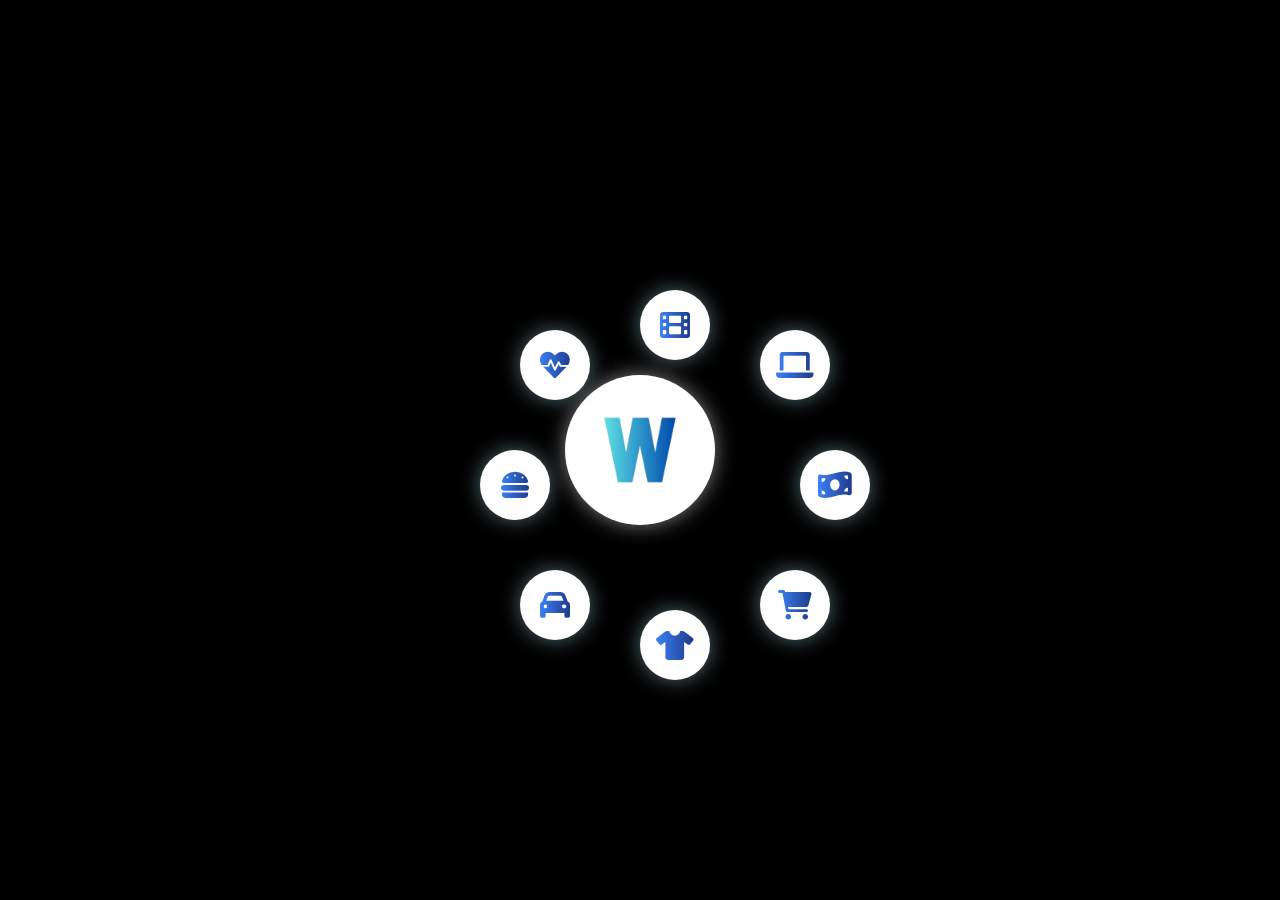
<file: animation.html>
<!DOCTYPE html>
<html lang="en">
	<head>
		<meta charset="UTF-8" />
		<meta name="viewport" content="width=device-width, initial-scale=1.0" />
		<title>Atomic Model with Rotating Icons</title>
		<!-- Include Font Awesome for Icons -->
		<link
			rel="stylesheet"
			href="https://cdnjs.cloudflare.com/ajax/libs/font-awesome/6.0.0-beta3/css/all.min.css"
		/>
		<style>
			body {
				display: flex;
				justify-content: center;
				align-items: center;
				height: 100vh;
				margin: 0;
				background-color: black;
			}

			.nucleus {
				width: 150px;
				height: 150px;
				display: flex;
				justify-content: center;
				align-items: center;
				border-radius: 50%;
				background-color: white; /* Set background color to white */
				box-shadow: 0 0 20px rgba(255, 255, 255, 0.5);
			}

			.electron-container {
				position: absolute;
				top: 50%;
				left: 50%;
				transform: translate(-50%, -50%);
				animation: spin 10s linear infinite;
			}

			.electron {
				width: 70px;
				height: 70px;
				display: flex;
				justify-content: center;
				align-items: center;
				border-radius: 50%;
				position: absolute;
				animation: electron-rotate 10s linear infinite,
					electron-glow 2s alternate infinite;
				background-color: white;
				box-shadow: 0 0 20px rgba(173, 216, 230, 0.5);
			}

			.electron i {
				font-size: 30px;
				background: linear-gradient(to right, #3b82f6, #1e3a8a);
				-webkit-background-clip: text;
				-webkit-text-fill-color: transparent;
			}

			/* Customize the position of the electrons below */
			.electron:nth-child(1) {
				top: -120px;
				left: 120px;
			}

			.electron:nth-child(2) {
				top: 0;
				left: 160px;
			}

			.electron:nth-child(3) {
				top: 120px;
				left: 120px;
			}

			.electron:nth-child(4) {
				top: 160px;
				left: 0;
			}

			.electron:nth-child(5) {
				top: 120px;
				left: -120px;
			}

			.electron:nth-child(6) {
				top: 0;
				left: -160px;
			}

			.electron:nth-child(7) {
				top: -120px;
				left: -120px;
			}

			.electron:nth-child(8) {
				top: -160px;
				left: 0;
			}

			@keyframes electron-rotate {
				0% {
					transform: translate(-50%, -50%) rotate(0deg);
				}
				100% {
					transform: translate(-50%, -50%) rotate(-360deg);
				}
			}

			@keyframes electron-glow {
				0% {
					box-shadow: 0 0 20px rgba(173, 216, 230, 0.5);
				}
				50% {
					box-shadow: 0 0 10px rgba(173, 216, 230, 0.5);
				}
				100% {
					box-shadow: 0 0 30px rgba(173, 216, 230, 0.5);
				}
			}

			@keyframes spin {
				0% {
					transform: rotate(0deg);
				}
				100% {
					transform: rotate(360deg);
				}
			}
		</style>
	</head>
	<body>
		<!-- Central Icon -->
		<div id="conternuc">
			<div class="nucleus">
				<img
					src="webdpro1.png"
					alt="Logo"
					style="width: 100px; height: 100px"
				/>
			</div>
		</div>

		<!-- Sector Icons as Electrons -->
		<div class="electron-container">
			<div class="electron"><i class="fas fa-laptop"></i></div>
			<div class="electron"><i class="fas fa-money-bill-wave"></i></div>
			<div class="electron"><i class="fas fa-shopping-cart"></i></div>
			<div class="electron"><i class="fas fa-tshirt"></i></div>
			<div class="electron"><i class="fas fa-car"></i></div>
			<div class="electron"><i class="fas fa-hamburger"></i></div>
			<div class="electron"><i class="fas fa-heartbeat"></i></div>
			<div class="electron"><i class="fas fa-film"></i></div>
		</div>
	</body>
</html>
</file>
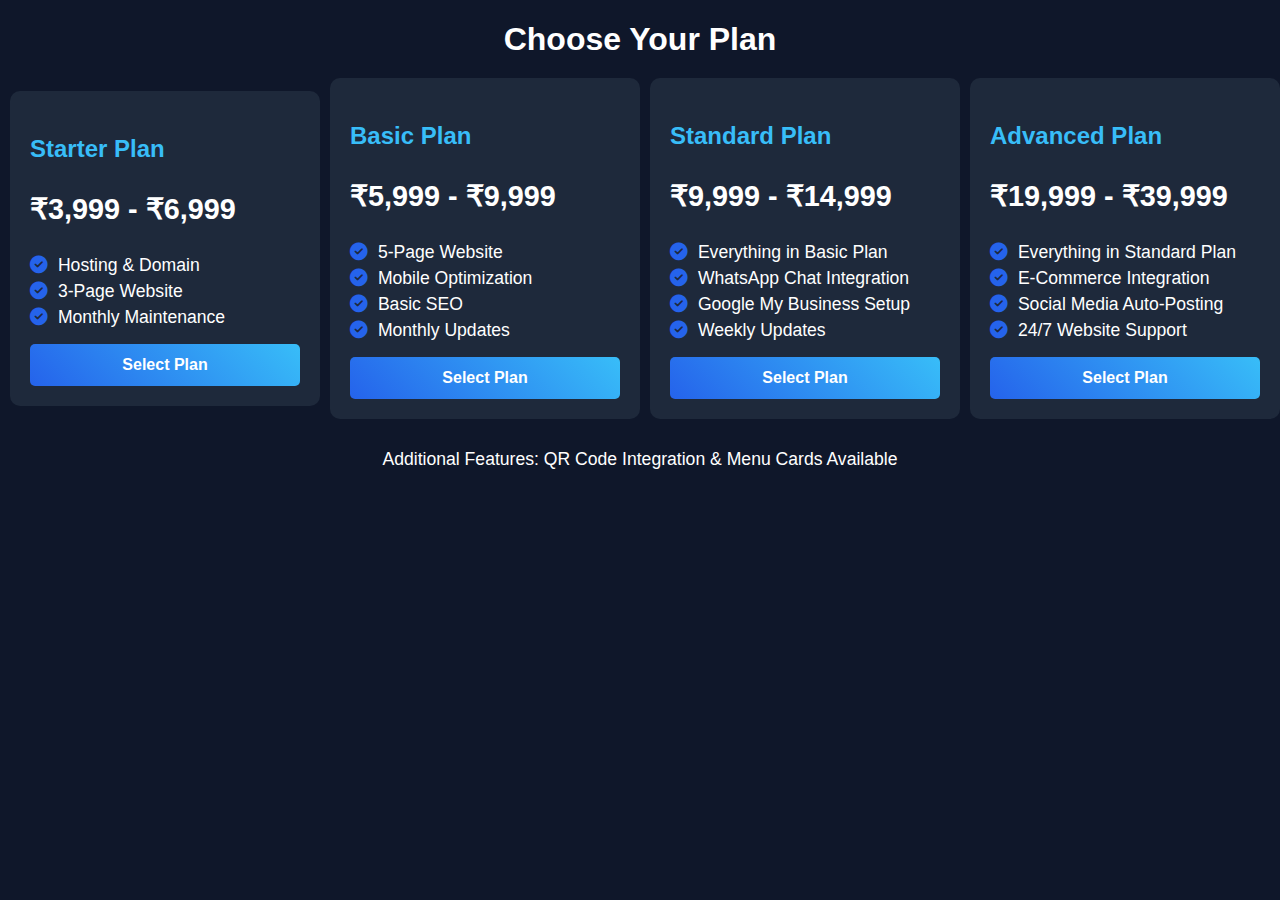
<file: plans.html>
<!DOCTYPE html>
<html lang="en">
<head>
    <meta charset="UTF-8">
    <meta name="viewport" content="width=device-width, initial-scale=1.0">
    <title>Choose Your Plan</title>
    <link rel="stylesheet" href="https://cdnjs.cloudflare.com/ajax/libs/font-awesome/6.0.0/css/all.min.css">
    <style>
        body {
            font-family: Arial, sans-serif;
            background-color: #0f172a;
            color: white;
            text-align: center;
            margin: 0;
            padding: 0;
        }
        .contain {
            padding: 20px;
        }
        h1 {
            margin-bottom: 10px;
        }
        .plans {
            display: flex;
            flex-direction: column;
            gap: 20px;
            align-items: center;
            padding: 10px;
        }
        .plan {
            background: #1e293b;
            border-radius: 10px;
            padding: 20px;
            width: 90%;
            max-width: 400px;
            text-align: left;
            transition: transform 0.3s ease-in-out, box-shadow 0.3s ease-in-out;
        }
        .plan:hover {
            transform: scale(1.05);
            box-shadow: 0 0 20px #38bdf8;
        }
        .plan h3 {
            color: #38bdf8;
            font-size: 1.5em;
        }
        .plan p {
            font-size: 1.8em;
            font-weight: bold;
        }
        .features {
            list-style: none;
            padding: 0;
        }
        .features li {
            margin: 5px 0;
            font-size: 1.1em;
        }
        .features li i {
            color: #2563eb;
            margin-right: 5px;
        }
        .select-btn {
            display: block;
            background: linear-gradient(45deg, #2563eb, #38bdf8);
            color: white;
            text-align: center;
            padding: 12px;
            border-radius: 5px;
            text-decoration: none;
            font-weight: bold;
            margin-top: 10px;
            transition: background 0.3s ease-in-out;
        }
        .select-btn:hover {
            background: linear-gradient(45deg, #38bdf8, #2563eb);
            box-shadow: 0 0 15px #38bdf8;
        }
        @media (min-width: 768px) {
            .plans {
                display: grid;
                grid-template-columns: repeat(2, 1fr);
                gap: 20px;
                justify-content: center;
            }
        }
        @media (min-width: 1025px) {
            .plans {
                grid-template-columns: repeat(4, 1fr);
            }
        }
    </style>
</head>
<body>
    <div class="container">
        <h1>Choose Your Plan</h1>
        <div class="plans">
            <div class="plan">
                <h3>Starter Plan</h3>
                <p>₹3,999 - ₹6,999</p>
                <ul class="features">
                    <li><i class="fas fa-check-circle"></i> Hosting & Domain</li>
                    <li><i class="fas fa-check-circle"></i> 3-Page Website</li>
                    <li><i class="fas fa-check-circle"></i> Monthly Maintenance</li>
                </ul>
                <a href="#" class="select-btn">Select Plan</a>
            </div>
            <div class="plan">
                <h3>Basic Plan</h3>
                <p>₹5,999 - ₹9,999</p>
                <ul class="features">
                    <li><i class="fas fa-check-circle"></i> 5-Page Website</li>
                    <li><i class="fas fa-check-circle"></i> Mobile Optimization</li>
                    <li><i class="fas fa-check-circle"></i> Basic SEO</li>
                    <li><i class="fas fa-check-circle"></i> Monthly Updates</li>
                </ul>
                <a href="#" class="select-btn">Select Plan</a>
            </div>
            <div class="plan">
                <h3>Standard Plan</h3>
                <p>₹9,999 - ₹14,999</p>
                <ul class="features">
                    <li><i class="fas fa-check-circle"></i> Everything in Basic Plan</li>
                    <li><i class="fas fa-check-circle"></i> WhatsApp Chat Integration</li>
                    <li><i class="fas fa-check-circle"></i> Google My Business Setup</li>
                    <li><i class="fas fa-check-circle"></i> Weekly Updates</li>
                </ul>
                <a href="#" class="select-btn">Select Plan</a>
            </div>
            <div class="plan">
                <h3>Advanced Plan</h3>
                <p>₹19,999 - ₹39,999</p>
                <ul class="features">
                    <li><i class="fas fa-check-circle"></i> Everything in Standard Plan</li>
                    <li><i class="fas fa-check-circle"></i> E-Commerce Integration</li>
                    <li><i class="fas fa-check-circle"></i> Social Media Auto-Posting</li>
                    <li><i class="fas fa-check-circle"></i> 24/7 Website Support</li>
                </ul>
                <a href="#" class="select-btn">Select Plan</a>
            </div>
        </div>
        <p style="margin-top:20px; font-size:1.1em;">Additional Features: QR Code Integration & Menu Cards Available</p>
    </div>
</body>
</html>
</file>
